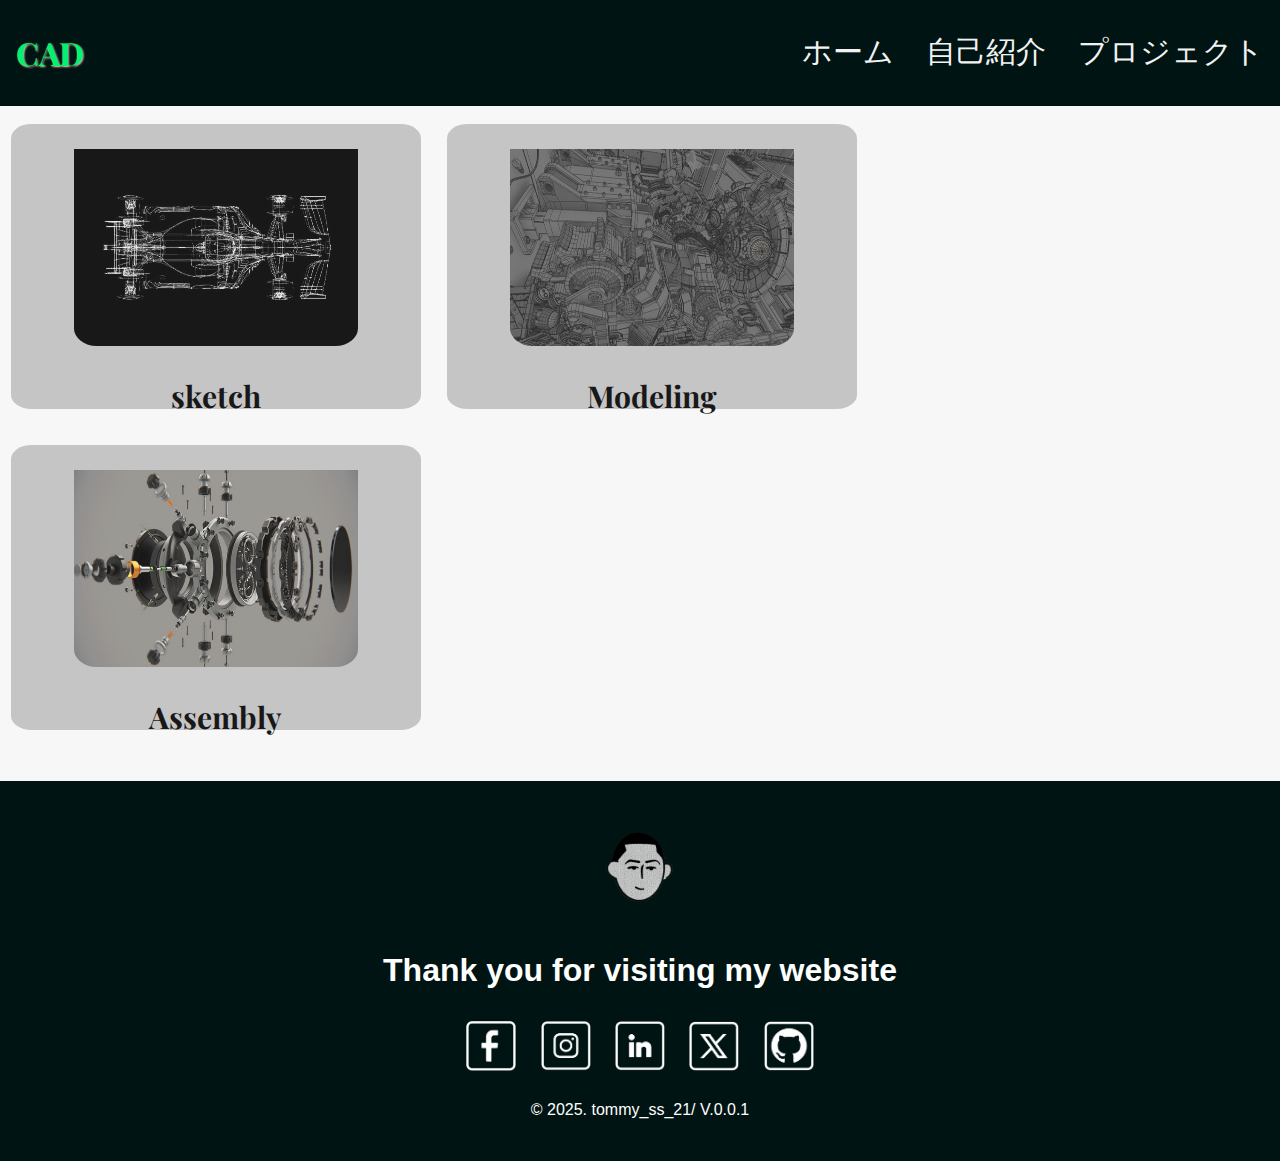
<file: cadpage.html>
<!DOCTYPE html>
<html lang="en">
  <head>
    <link rel="preconnect" href="https://fonts.googleapis.com" />
    <link rel="preconnect" href="https://fonts.gstatic.com" crossorigin />
    <link
      href="https://fonts.googleapis.com/css2?family=Playfair+Display:wght@700&display=swap"
      rel="stylesheet"
    />
    <meta charset="UTF-8" />
    <meta name="viewport" content="width=device-width, initial-scale=1.0" />
    <title>CAD</title>
    <link rel="icon" href="image/icon.jpeg" />
    <link rel="stylesheet" href="style/cadstyle.css" />
  </head>
  <body>
    <div id="navbar">
      <h1 id="navtitle">CAD</h1>
      <!--<a href="index.html">お問い合わせ</a>-->
      <a href="index.html">プロジェクト</a>
      <a href="index.html">自己紹介</a>
      <a href="index.html">ホーム</a>
    </div>
    <div class="card">
      <div class="bocard">
        <a href="https://github.com/SaiWunna21/cad-sketch.git"><img src="image/sketch.jpg" alt="" /></a>
        <h1>sketch</h1>
        
      </div>
    </div>
    <div class="card">
      <div class="bocard">
        <a href="https://github.com/SaiWunna21/cad-3D.git">
        <img src="image/3d.png" alt="" /></a>
        <h1>Modeling</h1>
        
      </div>
    </div>
    <div class="card">
      <div class="bocard">
        <a href="https://github.com/SaiWunna21/CAD-Assembly.git">
        <img src="image/assembly.png" alt="" /></a>
        <h1>Assembly</h1>
       
      </div>
    </div>
    <div id="footer">
      <div class="flogo">
        <img src="image/logo.png" alt="" />
      </div>
      <div class="fcontent">
        <h1>Thank you for visiting my website</h1>
        <div class="social">
          <a
            href="https://www.facebook.com/profile.php?id=100013010282058"
            target="_blank"
          >
            <img src="image/facebookwhite.png" alt="" />
          </a>
          <a href="https://www.instagram.com/tommy_ss_21/" target="_blank">
            <img src="image/instegramwhite.png" alt="" />
          </a>
          <a
            href="https://www.linkedin.com/in/sai-wunna-1763041aa/"
            target="_blank"
          >
            <img src="image/inwhite.png" alt="" />
          </a>
          <a href="https://x.com/SaiWunn52680634" target="_blank">
            <img src="image/xwhite.png" alt="" />
          </a>
          <a href="https://github.com/SaiWunna21" target="_blank">
            <img src="image/git.png" alt="" />
          </a>
        </div>
        <p>© 2025. tommy_ss_21/ V.0.0.1</p>
      </div>
    </div>
  </body>
</html>
</file>
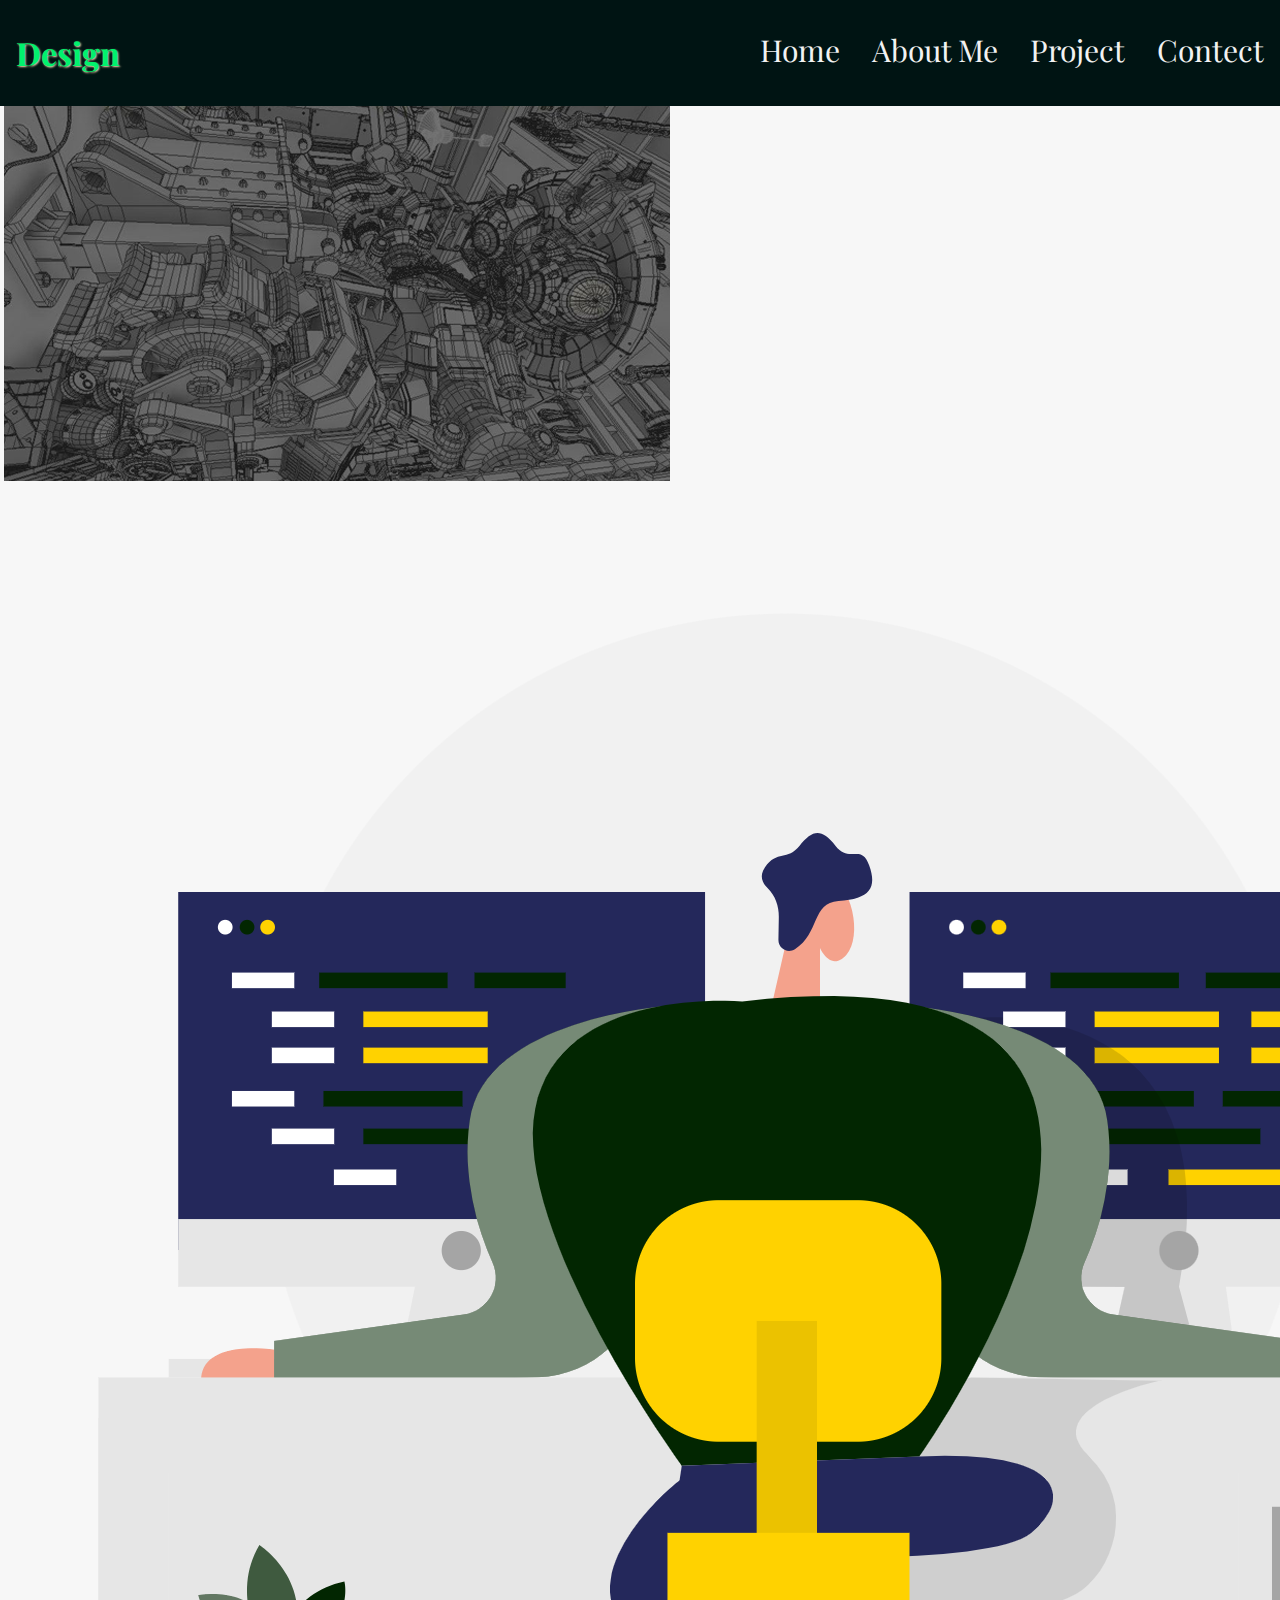
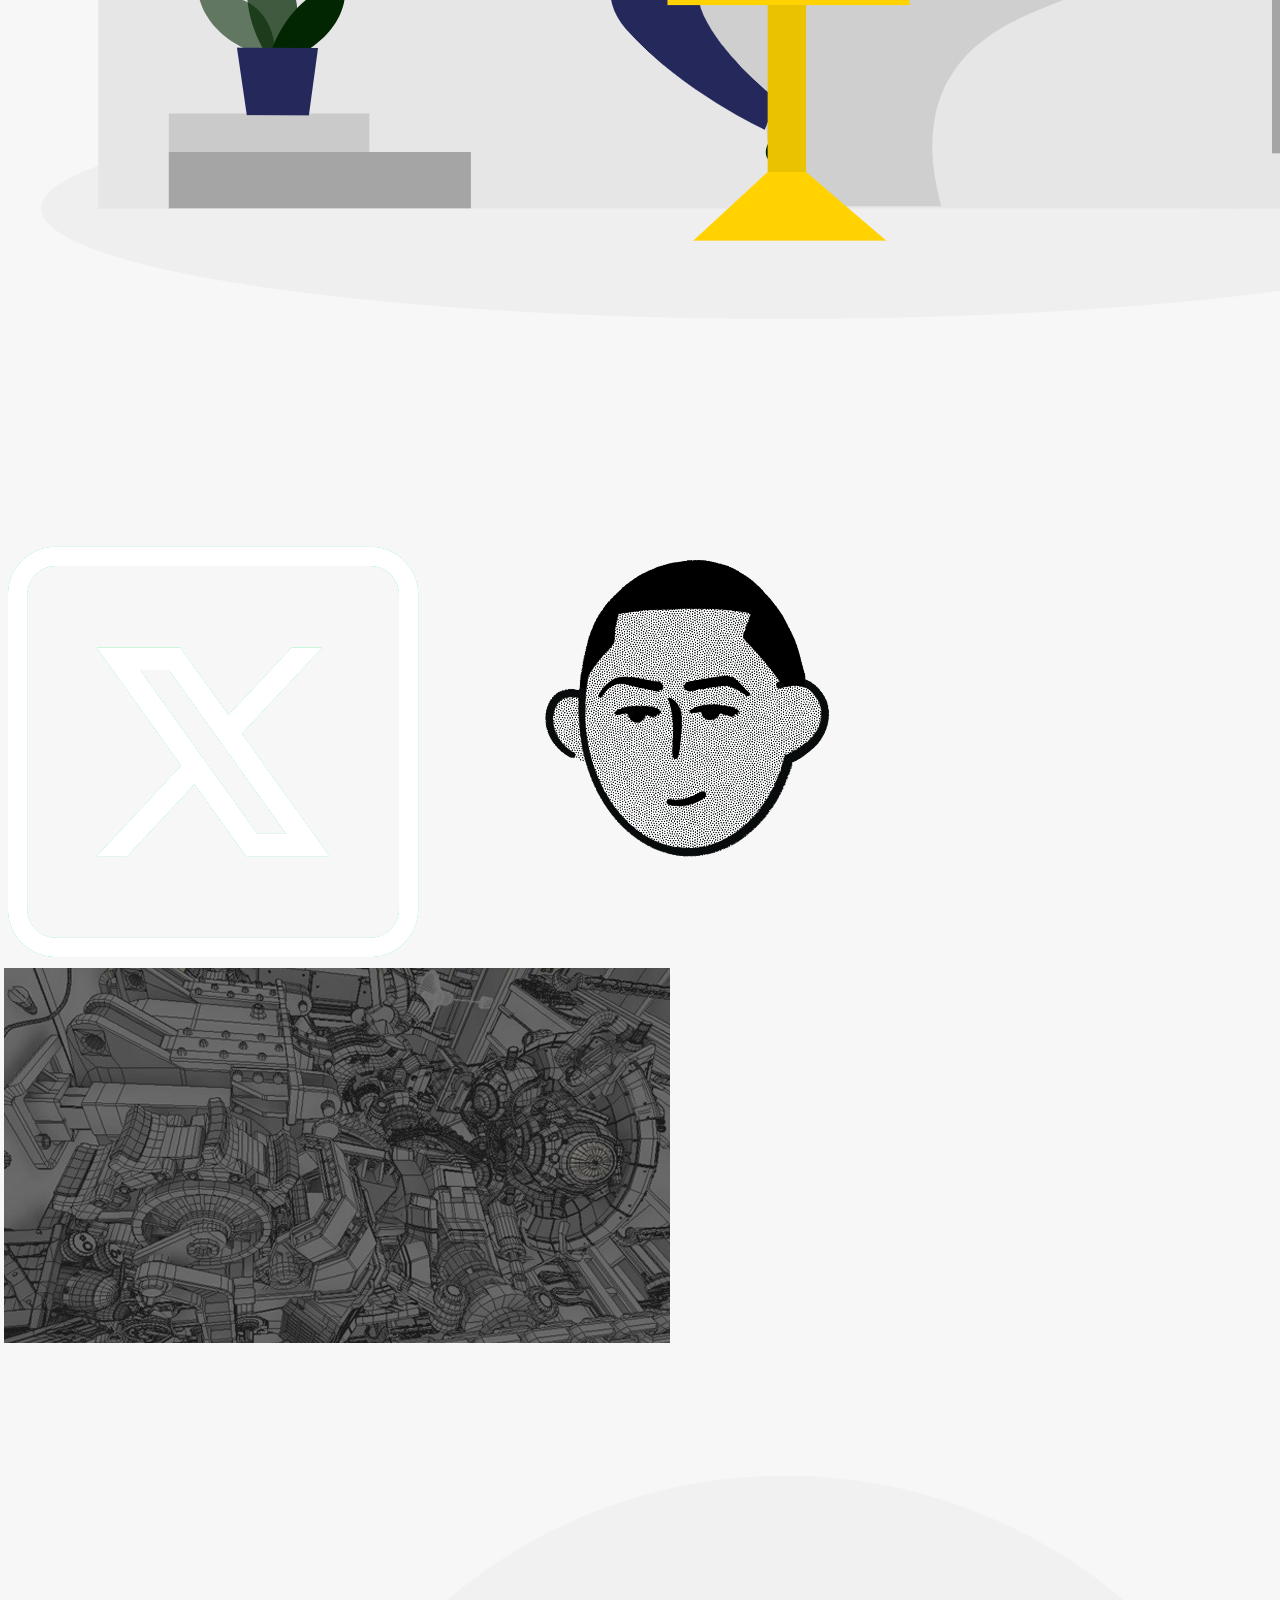
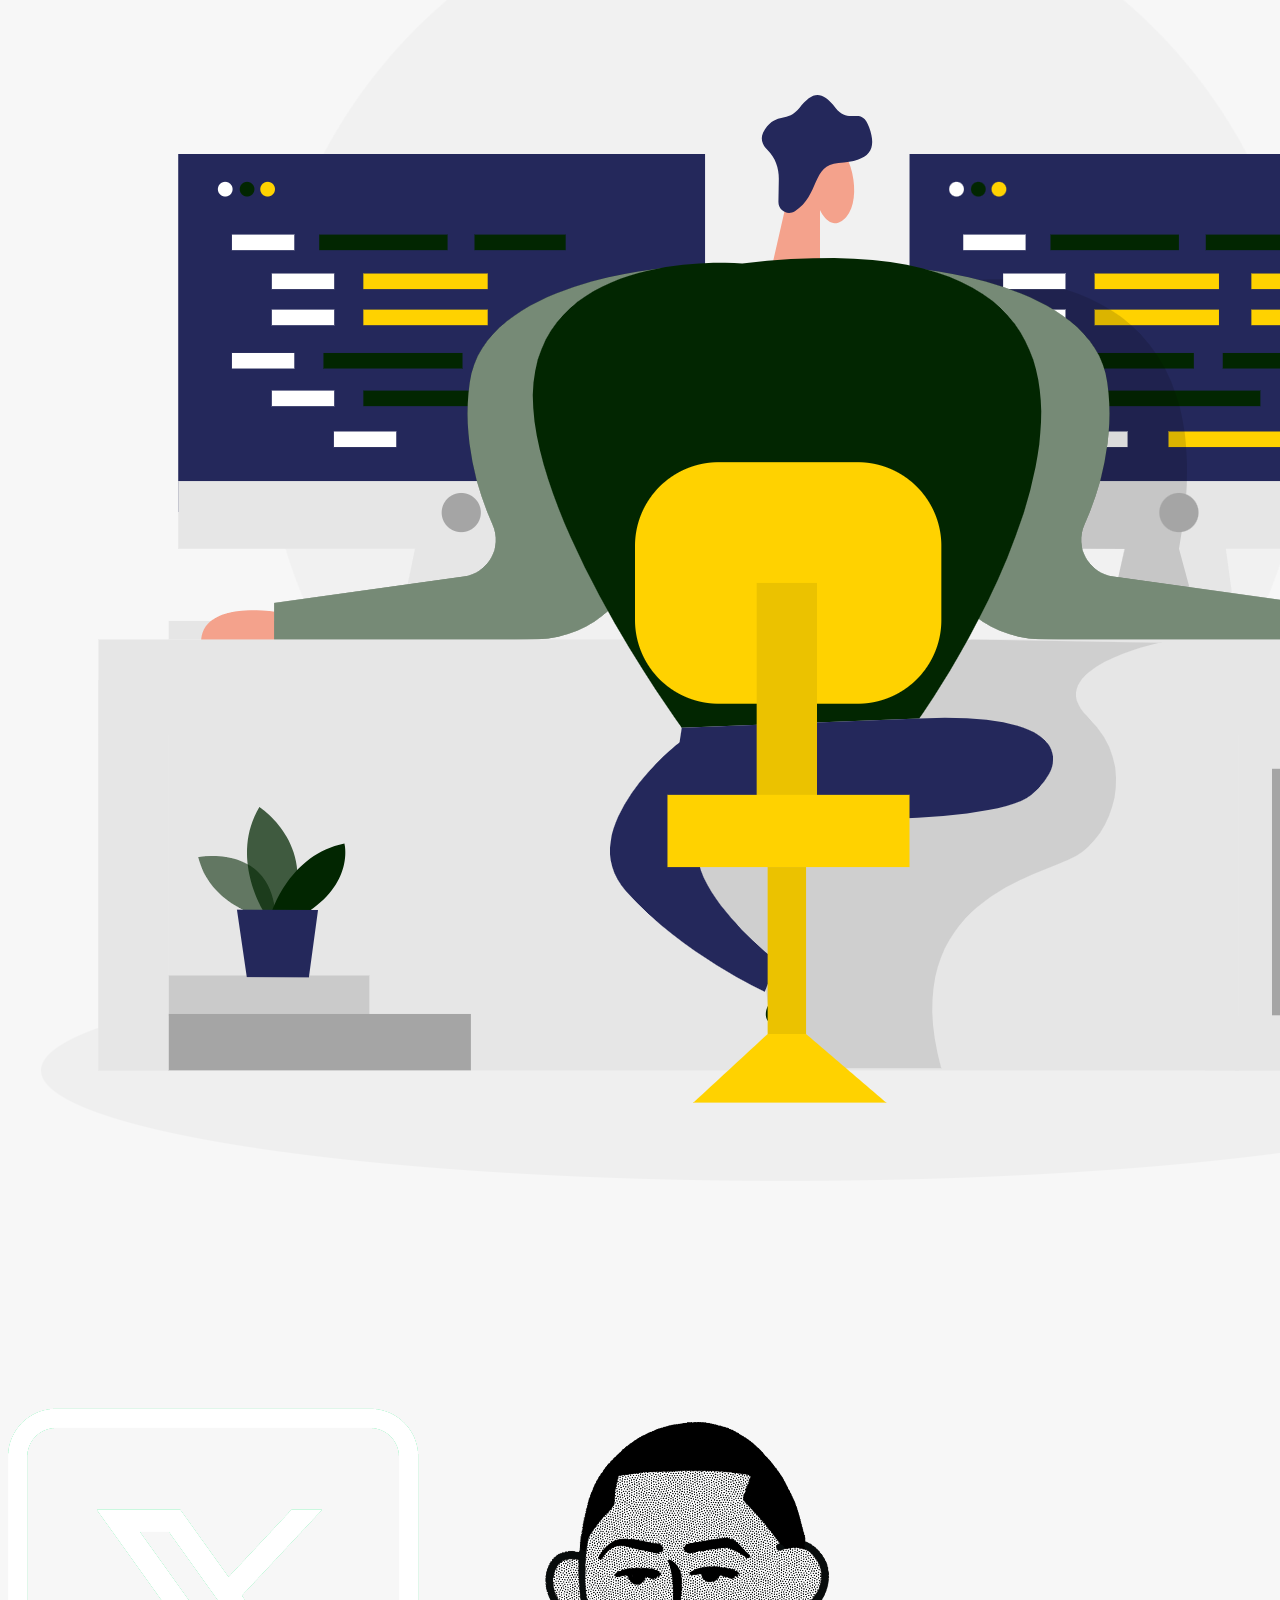
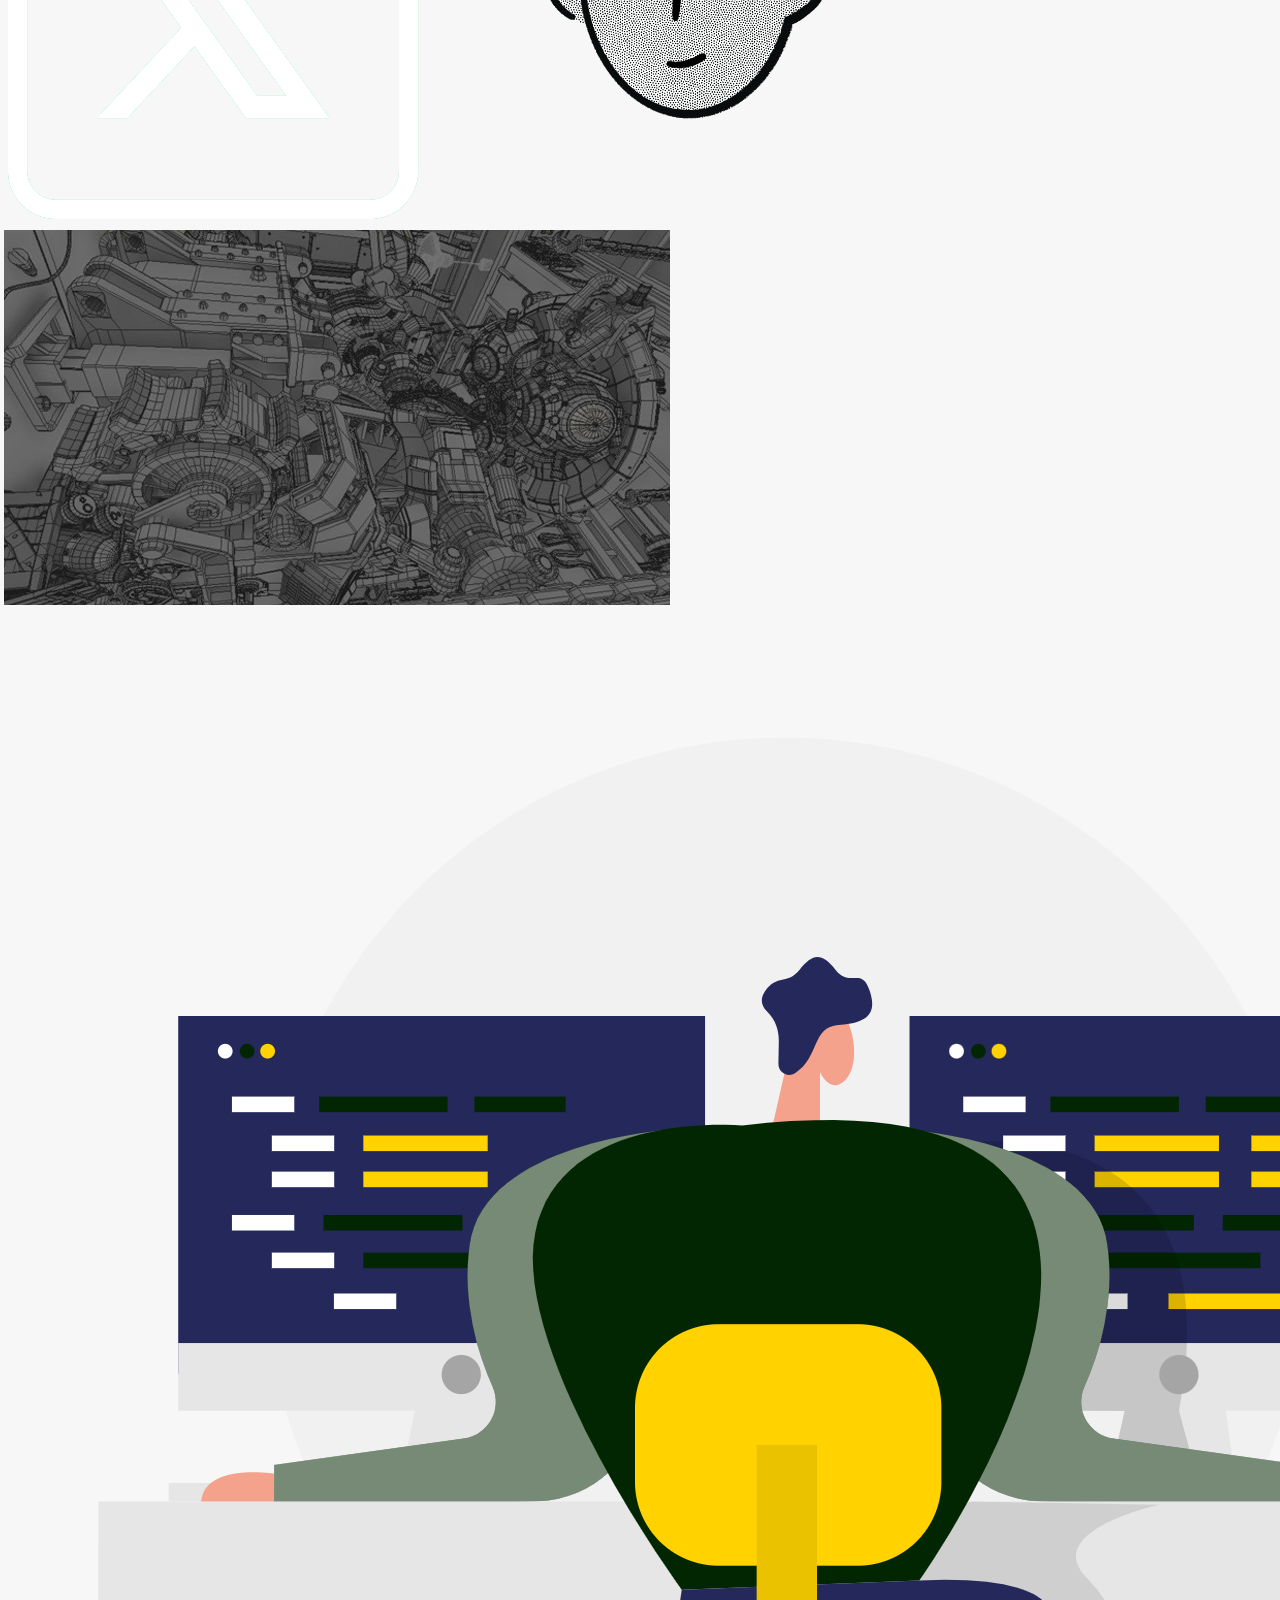
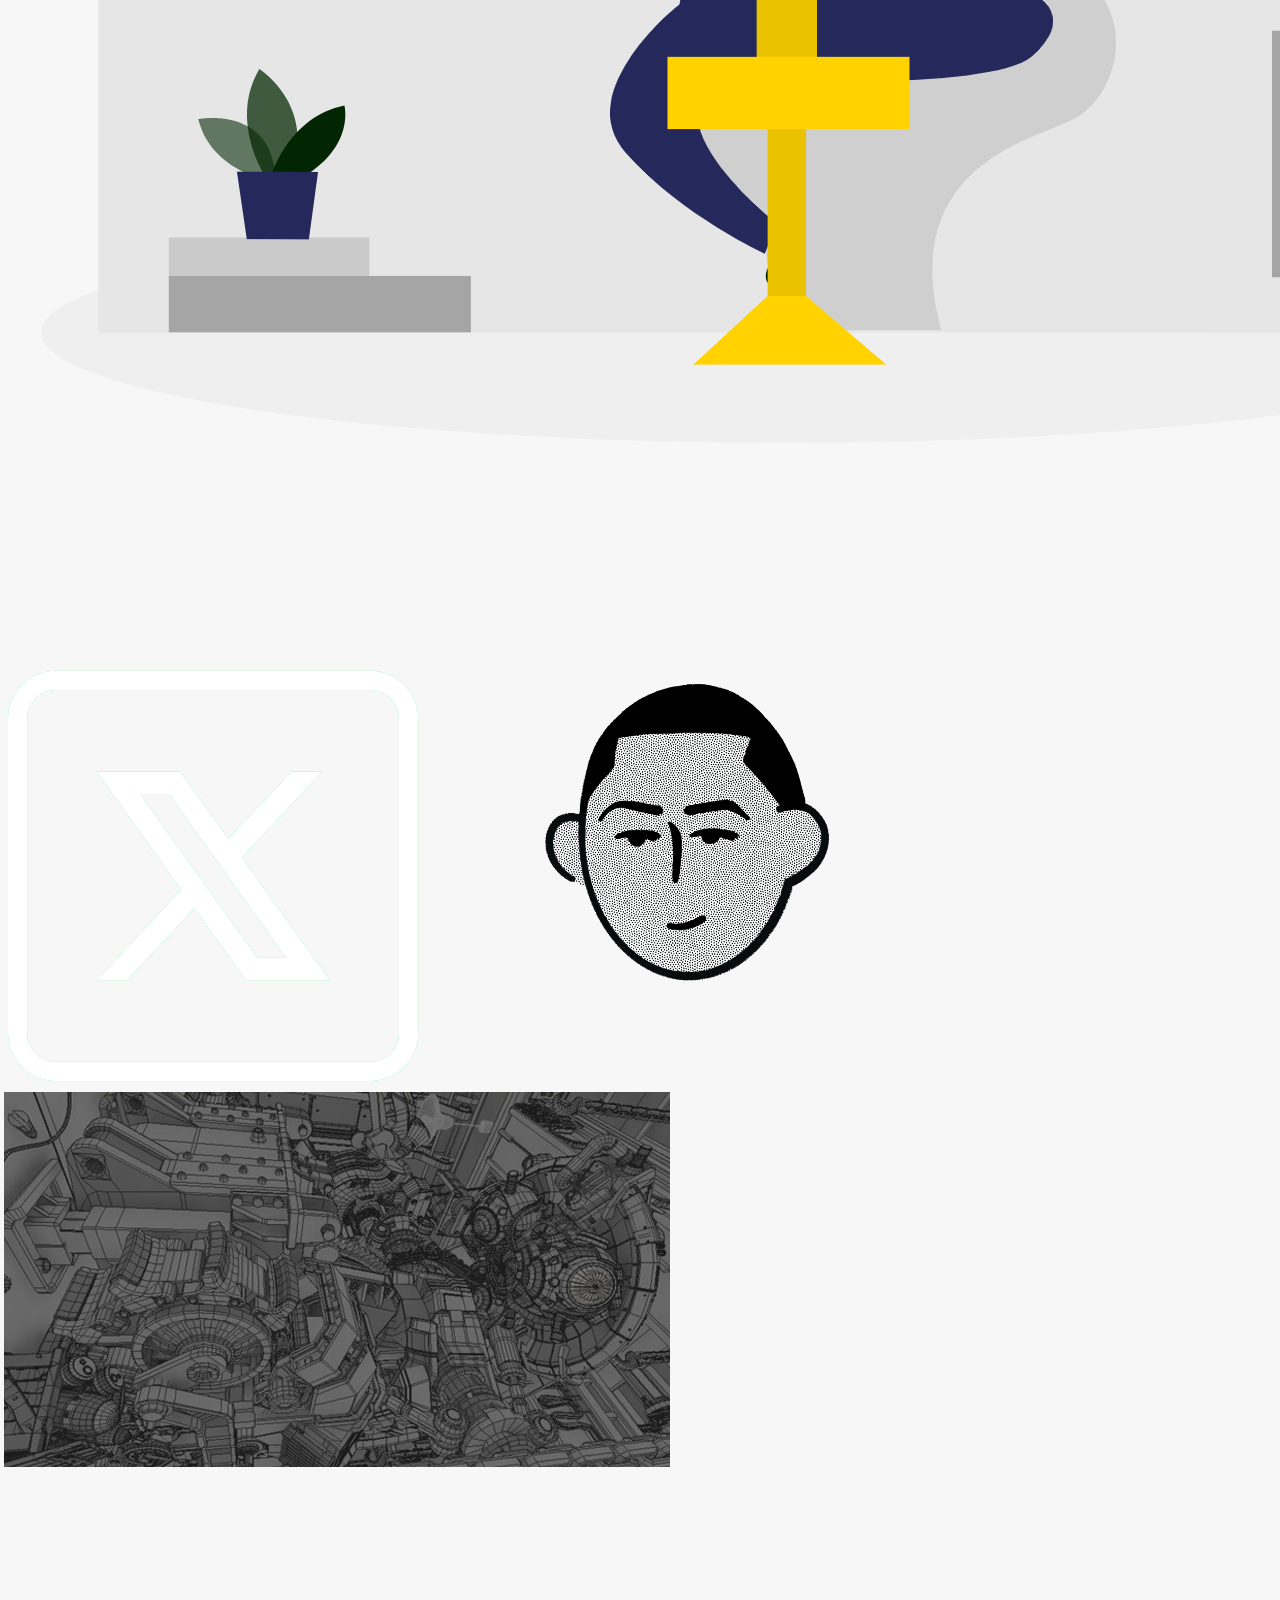
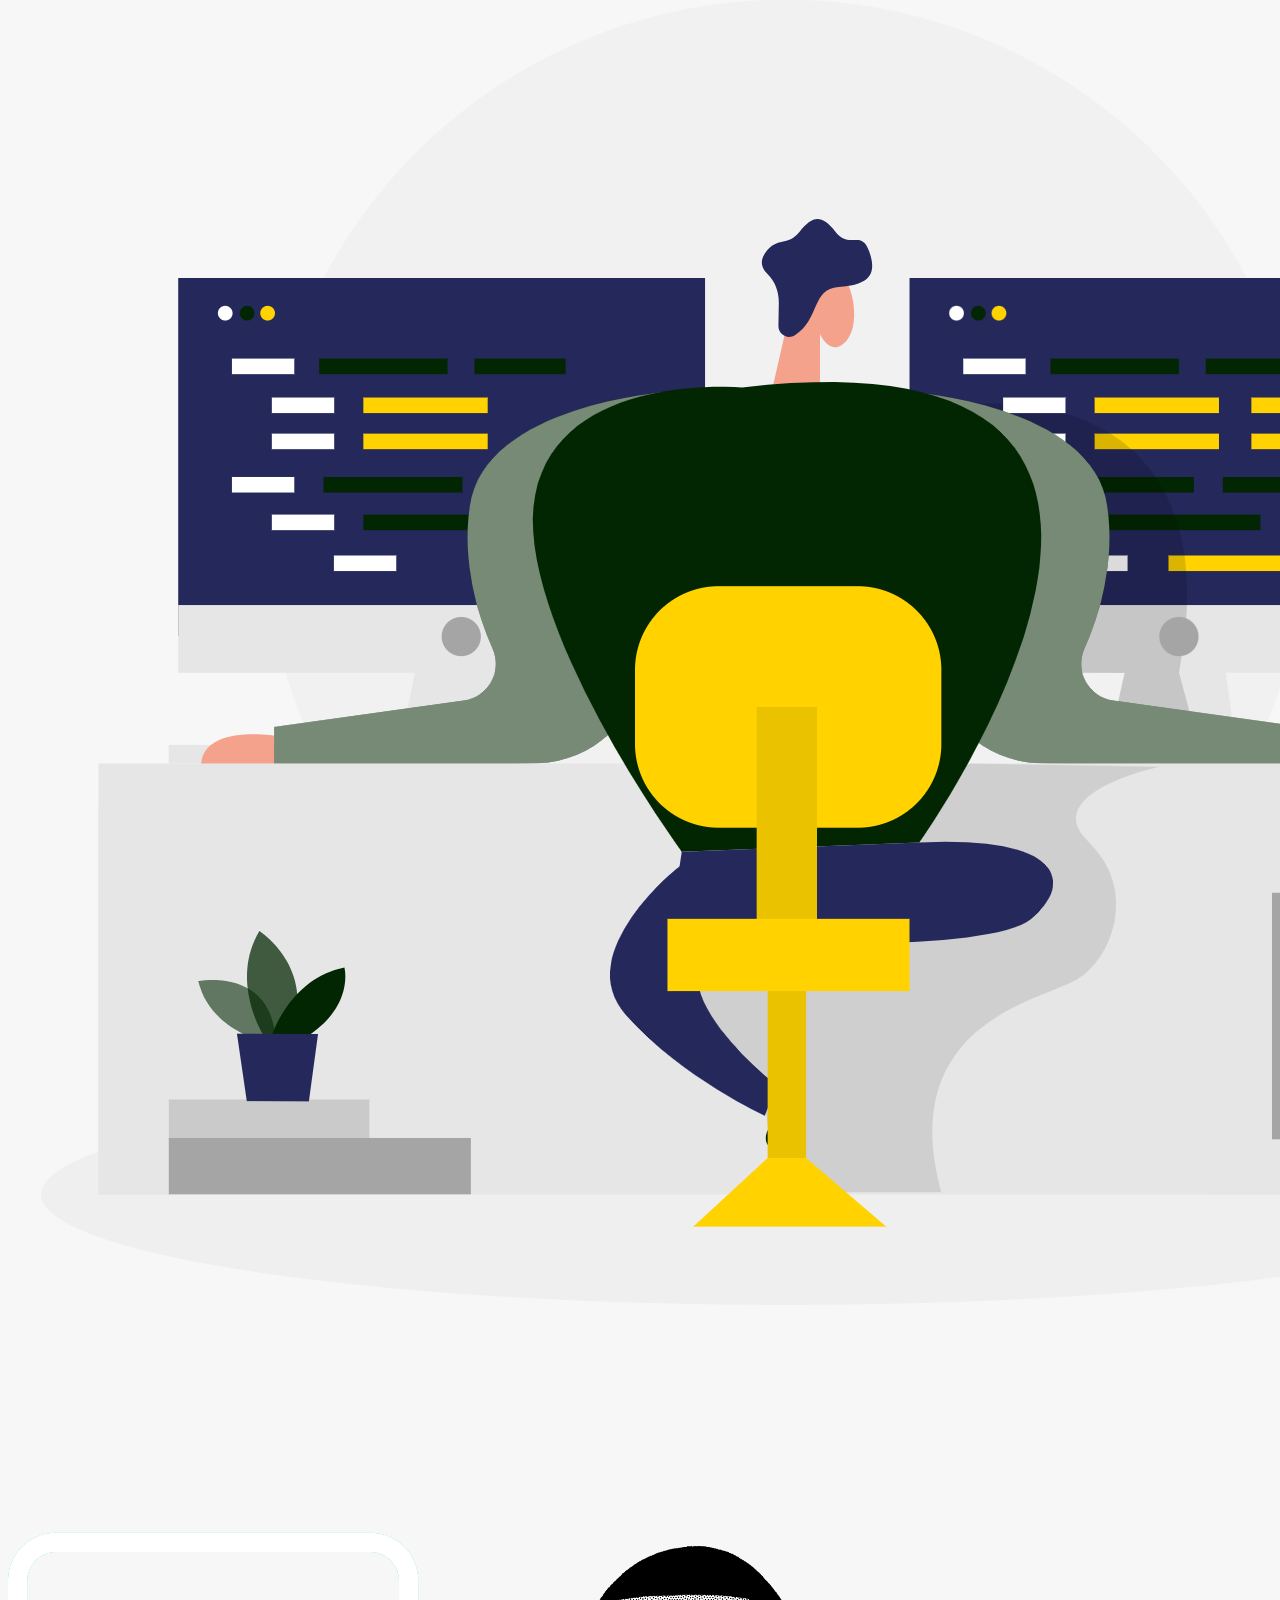
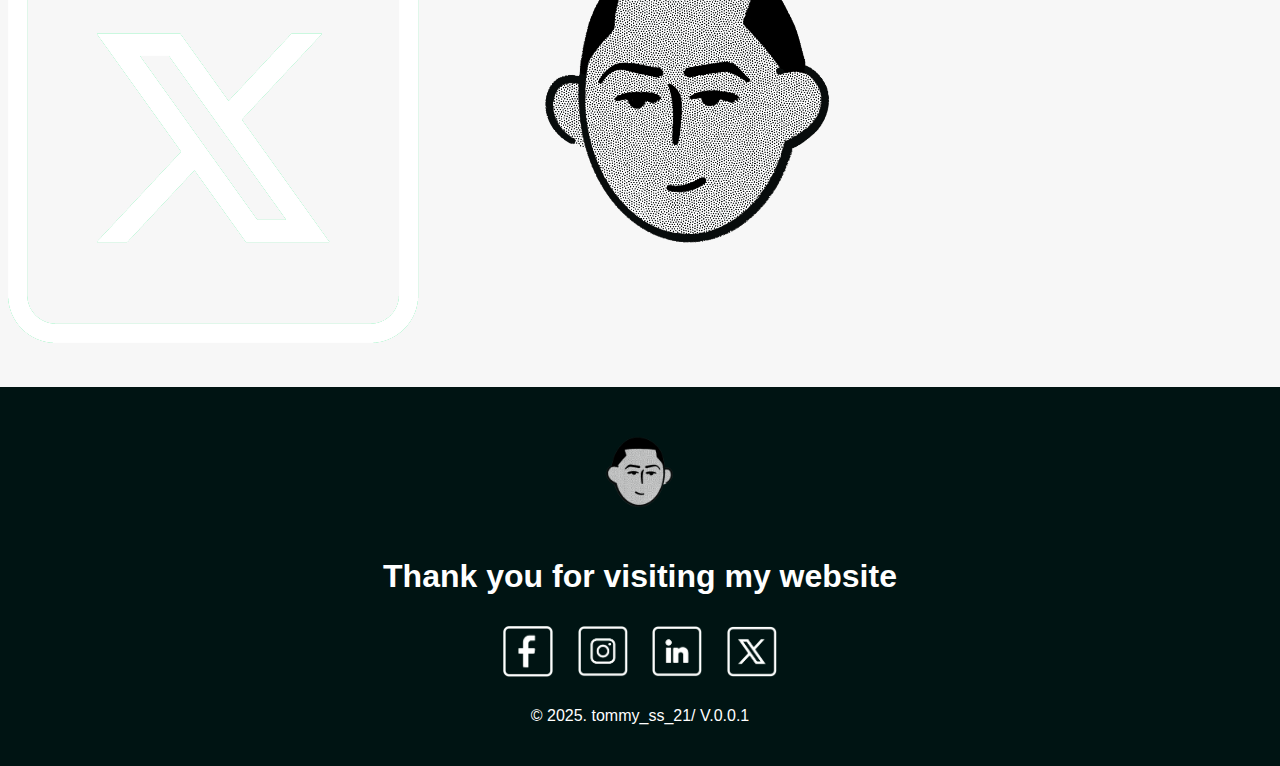
<file: designpage.html>
<!DOCTYPE html>
<html lang="en">
  <head>
    <link rel="preconnect" href="https://fonts.googleapis.com" />
    <link rel="preconnect" href="https://fonts.gstatic.com" crossorigin />
    <link
      href="https://fonts.googleapis.com/css2?family=Playfair+Display:wght@700&display=swap"
      rel="stylesheet"
    />
    <meta charset="UTF-8" />
    <meta name="viewport" content="width=device-width, initial-scale=1.0" />
    <title>Design</title>
    <link rel="stylesheet" href="style/designstyle.css" />
  </head>
  <body>
    <div id="navbar">
      <h1 id="navtitle">Design</h1>
      <a href="#footer">Contect</a>
      <a href="#project">Project</a>
      <a href="#about">About Me</a>
      <a href="#home">Home</a>
    </div>
    <div class="row">
      <div class="coloum">
        <img src="image/3d.png" alt="">
        <img src="image/coding.png" alt="">
        <img src="image/xwhite.png" alt="">
        <img src="image/icon.jpeg" alt="">
      </div>
      <div class="coloum">
        <img src="image/3d.png" alt="">
        <img src="image/coding.png" alt="">
        <img src="image/xwhite.png" alt="">
        <img src="image/icon.jpeg" alt="">
      </div>
      <div class="coloum">
        <img src="image/3d.png" alt="">
        <img src="image/coding.png" alt="">
        <img src="image/xwhite.png" alt="">
        <img src="image/icon.jpeg" alt="">
      </div>
      <div class="coloum">
        <img src="image/3d.png" alt="">
        <img src="image/coding.png" alt="">
        <img src="image/xwhite.png" alt="">
        <img src="image/icon.jpeg" alt="">
      </div>
    </div>
    <div id="footer">
      <div class="flogo">
        <img src="image/logo.png" alt="" />
      </div>
      <div class="fcontent">
        <h1>Thank you for visiting my website</h1>
        <div class="social">
          <a
            href="https://www.facebook.com/profile.php?id=100013010282058"
            target="_blank"
          >
            <img src="image/facebookwhite.png" alt="" />
          </a>
          <a href="https://www.instagram.com/tommy_ss_21/" target="_blank">
            <img src="image/instegramwhite.png" alt="" />
          </a>
          <a
            href="https://www.linkedin.com/in/sai-wunna-1763041aa/"
            target="_blank"
          >
            <img src="image/inwhite.png" alt="" />
          </a>
          <a href="https://x.com/SaiWunn52680634" target="_blank">
            <img src="image/xwhite.png" alt="" />
          </a>
        </div>
        <p>© 2025. tommy_ss_21/ V.0.0.1</p>
      </div>
    </div>
  </body>
</html>
</file>
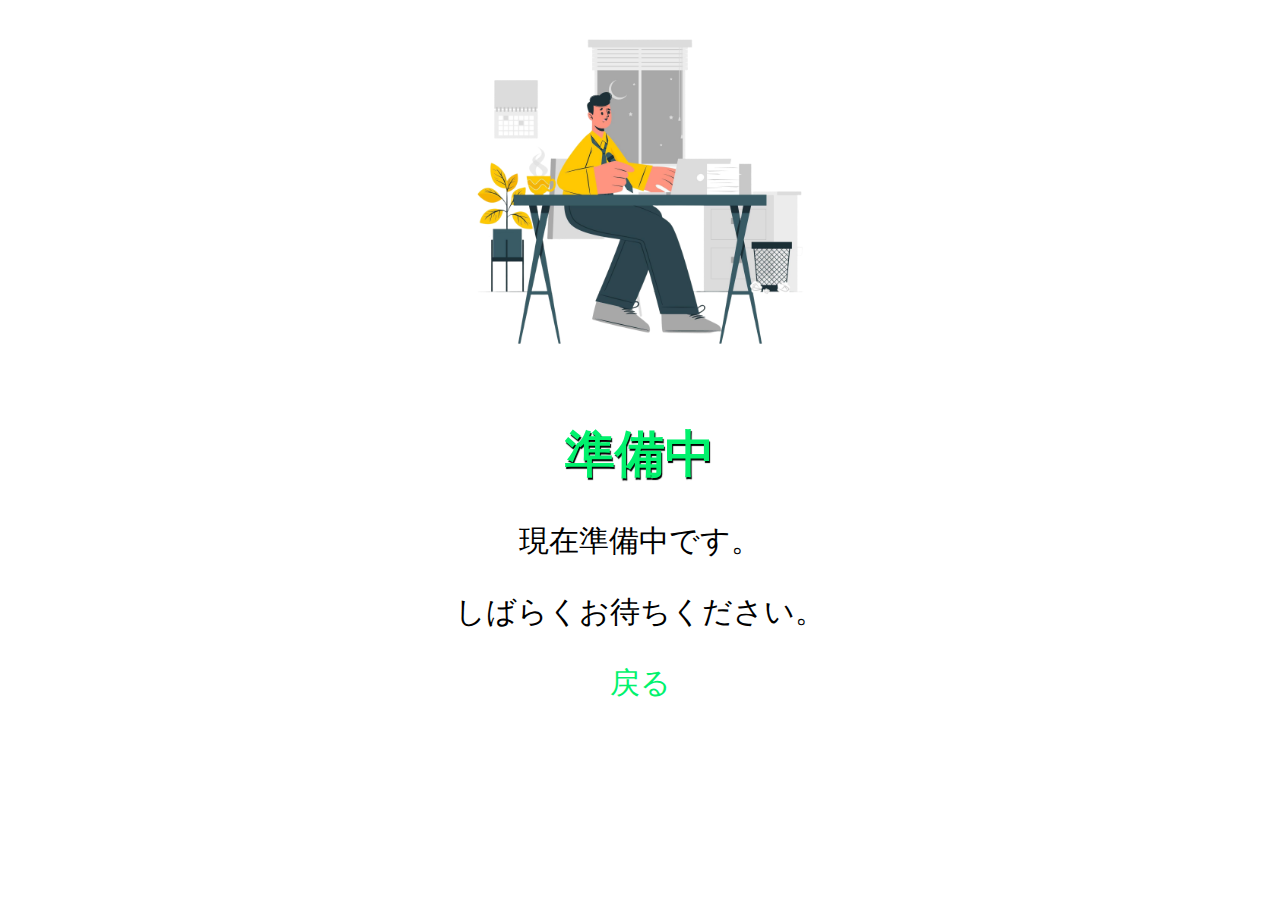
<file: prepare.html>
<!DOCTYPE html>
<html lang="en">
  <head>
    <meta charset="UTF-8" />
    <meta name="viewport" content="width=device-width, initial-scale=1.0" />
    <title>準備中</title>
    <link rel="icon" href="image/icon.jpeg" />
    <link rel="stylesheet" href="style/preparestyle.css" />
  </head>
  <body>
    <img src="image/prepare.png" alt="" />
    <h1>準備中</h1>
    <p>現在準備中です。</p>
    <p>しばらくお待ちください。</p>
    <a href="index.html">戻る</a>
  </body>
</html>
</file>
<file: style/cadstyle.css>
body {
  background-color: #F7F7F7;
  margin: 0;
  padding: 0;
  font-family: Arial, sans-serif;
}

#navbar {
  position: block;
  top: 0;
  overflow: hidden;
  background-color: #001413;
}

#navbar h1 {
  font-family: "Playfair Display", serif;
  color: #01F26D;
  width: 75px;
  height: auto;
  align-items: center;
  padding: 10px 16px;
  float: left;
  text-shadow: 1px 1px 2px wheat;
}

#navbar a {
  align-items: center;
  font-family: "Playfair Display", serif;
  float: right;
  display: block;
  color: #f2f2f2;
  text-align: center;
  padding: 30px 16px;
  text-decoration: none;
  font-size: 30px;
}

#navbar a:hover {
  color: #01F26D;
}

.card {
  border-radius: 5%;
  background-color: rgb(192, 192, 192);
  opacity: 90%;
  width: 32%;
  height: auto;
  margin: 18px 11px;
  display: inline-flex;
}

.card:hover{
  box-shadow: 10px 10px 20px rgba(36, 36, 36, 0.5);
}

.bocard img {
  border-radius: 8%;
  padding-top: 25px;
  display: block;
  width: 69.4%;
  height: 69%;
  margin: 0 auto;
}

.bocard h1 {
  font-family: "Playfair Display", serif;
  color: black;
  text-align: center;
  font-size: 30px;
  padding: 10px;
}

#footer {
  position: block;
  margin-top: 33px;
  padding: 2% 0 2% 0;
  background-color: #001413;
  color: white;
  text-align: center;
  bottom: 0;
  width: 100%;
  height: auto;
}

.flogo img {
  width: 120px;
}

.footer h1 {
  font-weight: bold;
}

.footer p {
  font-size: 20px;
  color: #01F26D;
}

.social a {
  text-decoration: none;
}

.social a img {
  width: 50px;
  height: auto;
  padding: 10px;
}
</file>
<file: style/designstyle.css>
body {
    background-color: #F7F7F7;
    margin: 0;
    padding: 0;
    font-family: Arial, sans-serif;
}

#navbar {
    position: sticky;
    top: 0;
    overflow: hidden;
    background-color: #001413;
}

#navbar h1 {
    font-family: "Playfair Display", serif;
    color: #01F26D;
    width: 75px;
    height: auto;
    align-items: center;
    padding: 10px 16px;
    float: left;
    text-shadow: 1px 1px 2px wheat;
}

#navbar a {
    align-items: center;
    font-family: "Playfair Display", serif;
    float: right;
    display: block;
    color: #f2f2f2;
    text-align: center;
    padding: 30px 16px;
    text-decoration: none;
    font-size: 30px;
}

#navbar a:hover {
    color: #01F26D;
}
.row {
  display: flex;
  flex-wrap: wrap;
  padding: 0 4px;
}

/* Create two equal columns that sits next to each other */
.column {
  flex: 50%;
  padding: 0 4px;
}

.column img {
  margin-top: 8px;
  vertical-align: middle;
}
#footer {
    position: relative;
    margin-top: 33px;
    padding: 2% 0 2% 0;
    background-color: #001413;
    color: white;
    text-align: center;
    bottom: 0;
    width: 100%;
    height: auto;
  }
  
  .flogo img {
    width: 120px;
  }
  
  .footer h1 {
    font-weight: bold;
  }
  
  .footer p {
    font-size: 20px;
    color: #01F26D;
  }
  
  .social a {
    text-decoration: none;
  }
  
  .social a img {
    width: 50px;
    height: auto;
    padding: 10px;
  }
</file>
<file: style/preparestyle.css>
img {
    display: block;
    margin-left: auto;
    margin-right: auto;
    width: 30%;
    height: auto;
  }
  h1 {
    font-size: 50px;
    text-align: center;
    color: #01f26d;
    text-shadow: 1px 2px 1px #000;
  }
  p {
    font-size: 30px;
    text-align: center;
  }
  a {
    font-size: 30px;
    text-align: center;
    text-decoration: none;
    color: #01f26d;
    display: block;
  }
  a:hover {
    color: #111111;
  }
</file>
